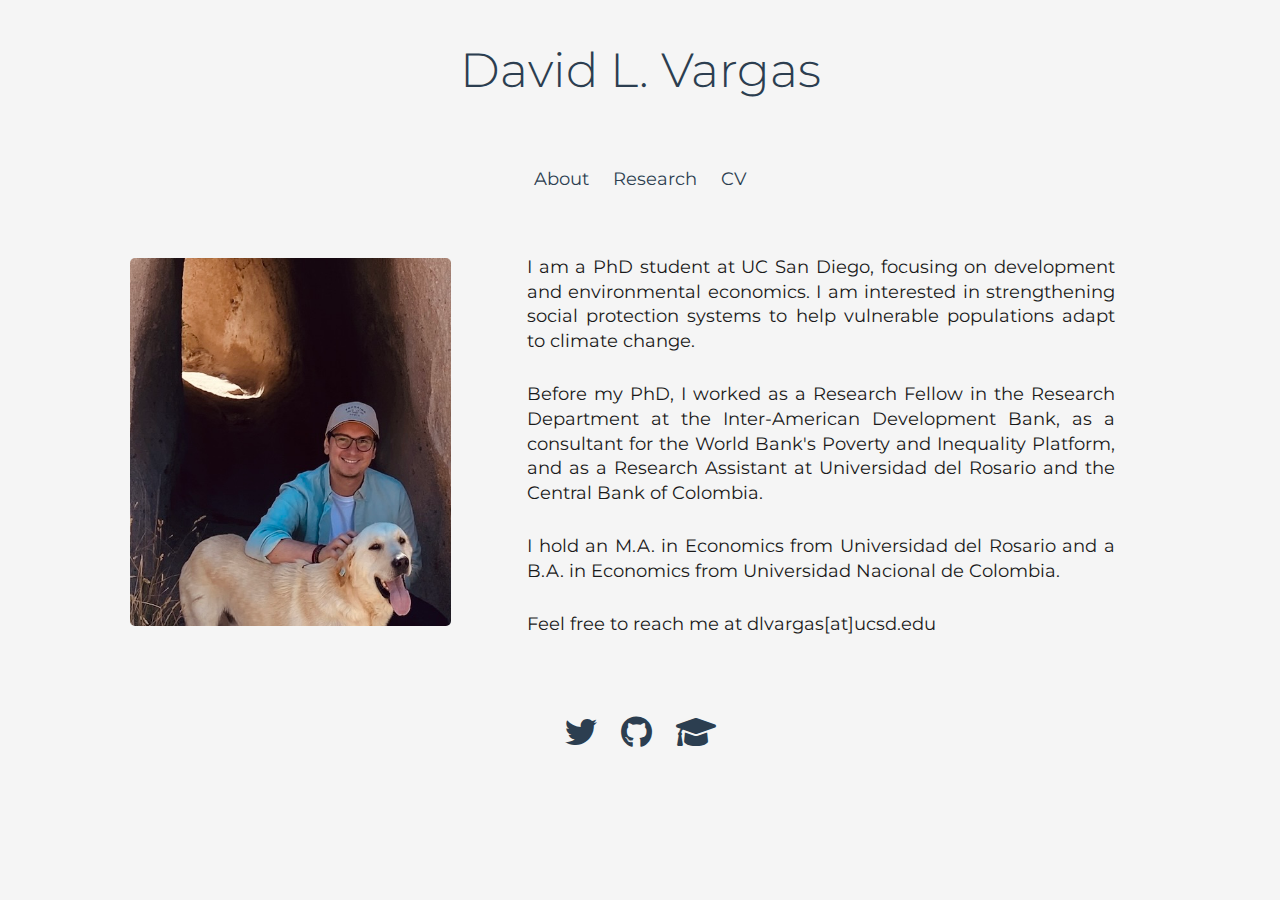
<file: index.html>
<!DOCTYPE html>
<html lang="en">
<head>
    <meta charset="UTF-8">
    <meta name="viewport" content="width=device-width, initial-scale=1.0">
    <title>David L. Vargas</title>
    <link rel="stylesheet" href="styles.css">
    <link href="https://fonts.googleapis.com/css2?family=Roboto:wght@300;400;500&family=Montserrat:wght@200;400;600&display=swap" rel="stylesheet">
    <link rel="stylesheet" href="https://cdnjs.cloudflare.com/ajax/libs/font-awesome/6.0.0-beta3/css/all.min.css"> <!-- FontAwesome for icons -->
    <script defer src="script.js"></script> <!-- Add JavaScript file -->
</head>
<body>
    <header>
        <div class="container">
            <div class="header-content">
                <div class="logo">
                    <h1>David L. Vargas</h1>
                    <div class="underline"></div>
                </div>
                <div class="menu-toggle">
                    <i class="fas fa-bars"></i>
                </div>
            </div>
        </div>
    </header>
    <nav>
        <div class="container">
            <ul>
                <li><a href="index.html" class="active">About</a></li>
                <li><a href="research.html">Research</a></li>
                <!--<li><a href="#research">Teaching</a></li> -->
                <li><a href="https://www.dropbox.com/scl/fi/1scmylb4p5wugb5njb2i0/CV_DLV.pdf?rlkey=dzspqqfw00tvtv5cccf5a2i8b&dl=0">CV</a></li>
            </ul>
        </div>
    </nav>
    <main>
        <div class="container">
            <section class="intro">
                <div class="photo-container">
                    <img src="Images/photo.jpeg" alt="David L. Vargas">
                </div>
                <div class="intro-text">
                    <p> I am a PhD student at UC San Diego, focusing on development and environmental economics. I am interested in strengthening social protection systems to help vulnerable populations adapt to climate change.
                    </p>
                    <br>
                    <p> Before my PhD, I worked as a Research Fellow in the Research Department at the Inter-American Development Bank, as a consultant for the World Bank's Poverty and Inequality Platform, and as a Research Assistant at Universidad del Rosario and the Central Bank of Colombia.</p>
                    <br>
                    <p>I hold an M.A. in Economics from Universidad del Rosario and a B.A. in Economics from Universidad Nacional de Colombia.</p>
                    <br>
                    <p>Feel free to reach me at dlvargas[at]ucsd.edu</p>
                </div>
            </section>
        </div>
    </main>
    <div class="social-links">
        <div class="container">
            <a href="https://x.com/DavidLVargasM" target="_blank" class="social-icon"><i class="fab fa-twitter"></i></a>
            <a href="https://github.com/davidlvargas" target="_blank" class="social-icon"><i class="fab fa-github"></i></a>
            <a href="https://scholar.google.com/citations?user=nMFCB8AAAAAJ&hl=en" target="_blank" class="social-icon"><i class="fas fa-graduation-cap"></i></a>
        </div>
    </div>
    <footer>
        <div class="container">
            <!-- <p>&copy; 2024 David L. Vargas. All rights reserved.</p> -->
        </div>
    </footer>
</body>
</html>
</file>
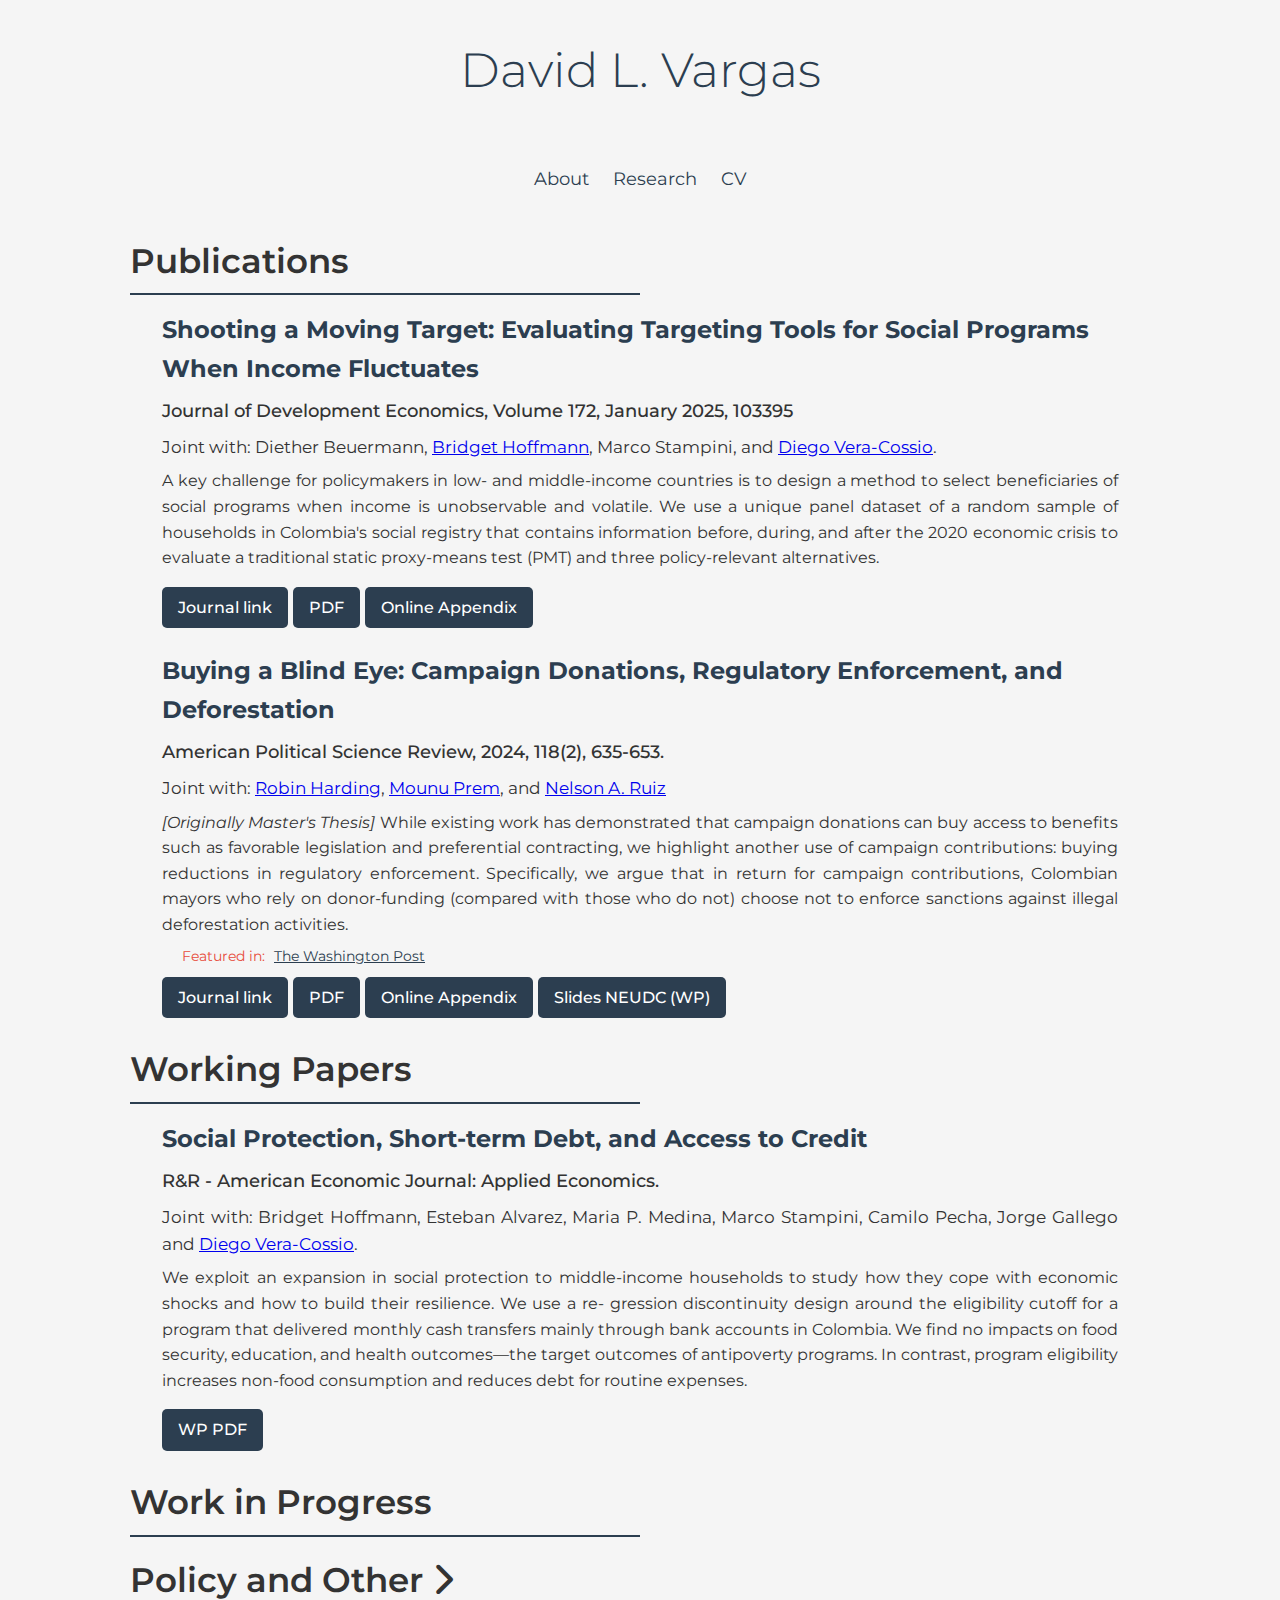
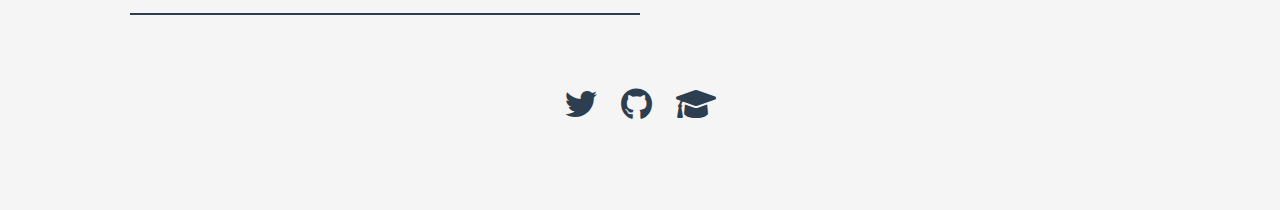
<file: research.html>
<!DOCTYPE html>
<html lang="en">
<head>
    <meta charset="UTF-8">
    <meta name="viewport" content="width=device-width, initial-scale=1.0">
    <title>David L. Vargas - Publications</title>
    <link rel="stylesheet" href="styles.css">
    <link href="https://fonts.googleapis.com/css2?family=Roboto:wght@300;400;500&family=Montserrat:wght@200;400;600&display=swap" rel="stylesheet">
    <link rel="stylesheet" href="https://cdnjs.cloudflare.com/ajax/libs/font-awesome/6.0.0-beta3/css/all.min.css"> <!-- FontAwesome for icons -->
    <script defer src="script.js"></script> <!-- Add JavaScript file -->
</head>
<body>
    <header>
        <div class="container">
            <div class="header-content">
                <div class="logo">
                    <a href="index.html">
                        <h1>David L. Vargas</h1>
                    </a>
                    <div class="underline"></div>
                </div>
                <div class="menu-toggle">
                    <i class="fas fa-bars"></i>
                </div>
            </div>
        </div>
    </header>
    <nav>
        <div class="container">
            <ul>
                <li><a href="index.html">About</a></li>
                <li><a href="research.html">Research</a></li>
                <!--<li><a href="#teaching">Teaching</a></li> -->
                <li><a href="https://www.dropbox.com/scl/fi/1scmylb4p5wugb5njb2i0/CV_DLV.pdf?rlkey=dzspqqfw00tvtv5cccf5a2i8b&dl=0">CV</a></li>
            </ul>
        </div>
    </nav>
    <main>
        <div class="container">
            <h2 class="section-title">Publications</h2>
            <div class="publication-list">

                <div class="publication-item">
                    <h3>Shooting a Moving Target: Evaluating Targeting Tools for Social Programs When Income Fluctuates</h3>
                    <p class="journal"> Journal of Development Economics, Volume 172, January 2025, 103395 </p> 
                    <p class="coauthors"> Joint with: Diether Beuermann, <a href="https://sites.google.com/view/bridgethoffmann/home?authuser=0" target="_blank">Bridget Hoffmann</a>, Marco Stampini, and <a href="https://sites.google.com/view/diegoveracossio/home" target="_blank">Diego Vera-Cossio</a>. </p>
                    <p>A key challenge for policymakers in low- and middle-income countries is to design a method to select beneficiaries of social programs when income is unobservable and volatile. We use a unique panel dataset of a random sample of households in Colombia's social registry that contains information before, during, and after the 2020 economic crisis to evaluate a traditional static proxy-means test (PMT) and three policy-relevant alternatives.</p>
                    <a href="https://www.sciencedirect.com/science/article/pii/S0304387824001445" target="_blank" class="pdf-button">Journal link</a>
                    <a href="https://www.dropbox.com/scl/fi/l7uhjge7abceiob2bzi9i/SMT.pdf?rlkey=pig9c00bh2zmz0vqscwvxv7vl&st=nf0dhh3r&dl=0" target="_blank" class="pdf-button">PDF</a>
                    <a href="https://ars.els-cdn.com/content/image/1-s2.0-S0304387824001445-mmc1.pdf" target="_blank" class="pdf-button">Online Appendix</a>
                </div>

                <div class="publication-item">
                    <h3>Buying a Blind Eye: Campaign Donations, Regulatory Enforcement, and Deforestation</h3>
                    <p class="journal"> American Political Science Review, 2024, 118(2), 635-653. </p> 
                    <p class="coauthors"> Joint with: <a href="https://www.robinharding.org" target="_blank">Robin Harding</a>, <a href="https://sites.google.com/site/fcomunozma/home?authuser=0" target="_blank">Mounu Prem</a>, and <a href="https://sites.google.com/view/nruiz/home" target="_blank">Nelson A. Ruiz</a></p>
                    <p><i>[Originally Master's Thesis]</i> While existing work has demonstrated that campaign donations can buy access to benefits such as favorable legislation and preferential contracting, we highlight another use of campaign contributions: buying reductions in regulatory enforcement. Specifically, we argue that in return for campaign contributions, Colombian mayors who rely on donor-funding (compared with those who do not) choose not to enforce sanctions against illegal deforestation activities.</p>
                    <div class="extra-info">
                           <span class="featured">Featured in: <a href="https://www.washingtonpost.com/politics/2022/07/13/colombia-petro-corruption-local-mayors-environment-infrastructure/" target="_blank">The Washington Post</a> </span>
                    </div>
                    <a href="https://www.cambridge.org/core/journals/american-political-science-review/article/buying-a-blind-eye-campaign-donations-regulatory-enforcement-and-deforestation/C1FF4974236ABA65F4842194003C71C9" target="_blank" class="pdf-button">Journal link</a>
                    <a href="https://www.dropbox.com/scl/fi/jv8ejo6akxnicje1dvil2/Harding-et-al-2024-APSR-Buying-a-Blind-Eye.pdf?rlkey=wyg0rbwzzn29tw1yqxjrwgmyx&dl=0" target="_blank" class="pdf-button">PDF</a>
                    <a href="https://www.dropbox.com/scl/fi/c4lqekx26u5h2vrcl3kz5/Harding-et-al-2024-APSR-Online-appendix.pdf?rlkey=os0u9ovxnuvo0m8f9m52z9cry&dl=0" target="_blank" class="pdf-button">Online Appendix</a>
                    <a href="https://www.dropbox.com/scl/fi/gbk474vyq41in0rnbnw41/Deforestation_Donations_NEUDC.pdf?rlkey=r0ixtye0ea8b9gan9500oycvh&dl=0" target="_blank" class="pdf-button">Slides NEUDC (WP)</a>
                </div>
                
                <!-- Add more publication items as needed -->
            </div>

            <h2 class="section-title">Working Papers</h2>
            <div class="publication-list">
                
                <div class="publication-item">
                    <h3>Social Protection, Short-term Debt, and Access to Credit</h3>
                    <p class="journal"> R&R - American Economic Journal: Applied Economics. </p>
                    <p class="coauthors"> Joint with: Bridget Hoffmann, Esteban Alvarez, Maria P. Medina, Marco Stampini, Camilo Pecha, Jorge Gallego and <a href="https://sites.google.com/view/diegoveracossio/home" target="_blank">Diego Vera-Cossio</a>. </p>
                    <p>We exploit an expansion in social protection to middle-income households to study how they cope with economic shocks and how to build their resilience. We use a re- gression discontinuity design around the eligibility cutoff for a program that delivered monthly cash transfers mainly through bank accounts in Colombia. We find no impacts on food security, education, and health outcomes—the target outcomes of antipoverty programs. In contrast, program eligibility increases non-food consumption and reduces debt for routine expenses.</p>
                    <a href="https://www.dropbox.com/scl/fi/hz1uoai512rz4pxfbxk9v/MiddleClass.pdf?rlkey=g8g5r2mphqcwqz4l29dbwrek7&dl=0" target="_blank" class="pdf-button">WP PDF</a>
                </div>
                
                <!-- Add more publication items as needed -->
            </div>

            <!-- Work in Progress Section -->
            <h2 class="section-title">Work in Progress</h2>
            <div class="publication-list">
                <!-- <div class="publication-item">
                    <h3>Title of Work in Progress 1</h3>
                    <p>Description of Work in Progress 1. Lorem ipsum dolor sit amet, consectetur adipiscing elit. Integer nec odio. Praesent libero. Sed cursus ante dapibus diam.</p>
                    <div class="extra-info">
                        <span class="featured">Featured</span>
                    </div>
                    <a href="link-to-pdf1.pdf" target="_blank" class="pdf-button">View PDF</a>
                </div> -->
                <!-- Add more work in progress items as needed -->
            </div>

            <!-- Policy and Other Section -->
            <h2 class="section-title" id="togglePolicy" onclick="toggleSection('policyAndOtherContent')">Policy and Other <i class="fas fa-chevron-right"></i></h2>
            <div class="publication-list" id="policyAndOtherContent" style="display: none;">
                <div class="publication-item">
                    <h3>Impacts of the Ingreso Solidario program in the face of the COVID-19 crisis in Colombia</h3>
                    <!-- <p class="coauthors"> Joint with: Jorge Gallego, Bridget Hoffmann, Pablo Ibarraran, Maria Paula Medina, Camilo Pecha, Marco Stampini and <a href="https://sites.google.com/view/diegoveracossio/home" target="_blank">Diego Vera-Cossio</a>. </p> -->
                    <p>Original in Spanish: “Impactos del programa Ingreso Solidario frente a la crisis del COVID-19 en Colombia”</p>
                    <p>[Inter-America Development Bank Technical Note] In this document, we present the results of the evaluation of Ingreso Solidario in Colombia, an unconditional cash transfer program aimed at poor and vulnerable households that did not benefit from pre-existing programs before the pandemic.</p>
                    <a href="https://publications.iadb.org/es/impactos-del-programa-ingreso-solidario-frente-la-crisis-del-covid-19-en-colombia" target="_blank" class="pdf-button">View PDF</a>
                </div>
                <div class="publication-item">
                    <h3>September 2020 PovcalNet Update</h3>
                    <p>[World Bank Global Poverty Monitoring Technical Note] The September 2020 update to PovcalNet mainly involves the adoption of the revised 2011 PPPs for the estimation of global poverty.</p>
                    <a href="link-to-pdf2.pdf" target="_blank" class="pdf-button">WB repo</a>
                </div>
                <div class="publication-item">
                    <h3>March 2020 PovcalNet Update</h3>
                    <p>[World Bank Global Poverty Monitoring Technical Note] The March 2020 update to PovcalNet involves several changes to the data underlying the global poverty estimates.</p>
                    <a href="https://openknowledge.worldbank.org/entities/publication/3c7b9e25-d17f-54d8-ae52-3011d064e6c1" target="_blank" class="pdf-button">WB repo</a>
                </div>
                <!-- Add more policy and other items as needed -->
            </div>
        </div>
    </main>
    <div class="social-links">
        <div class="container">
            <a href="https://x.com/DavidLVargasM" target="_blank" class="social-icon"><i class="fab fa-twitter"></i></a>
            <a href="https://github.com/davidlvargas" target="_blank" class="social-icon"><i class="fab fa-github"></i></a>
            <a href="https://scholar.google.com/citations?user=nMFCB8AAAAAJ&hl=en" target="_blank" class="social-icon"><i class="fas fa-graduation-cap"></i></a>
        </div>
    </div>
    <footer>
        <div class="container">
            <!-- <p>&copy; 2024 David L. Vargas. All rights reserved.</p> -->
        </div>
    </footer>
</body>
</html>
</file>
<file: styles.css>
/* Reset CSS */
* {
    margin: 0;
    padding: 0;
    box-sizing: border-box;
}

body {
    font-family: 'Montserrat', sans-serif;
    line-height: 1.6;
    color: #333;
    max-width: 1200px;
    background: #f5f5f5;
    font-size: 18px; /* Increased font size for readability */
    margin: 0 auto;
}

/* Header */
header {
    background: #f5f5f5; /* Same as body background */
    padding: 2rem 0;
    text-align: center;
}

.header-content {
    display: flex;
    justify-content: space-between;
    align-items: center;
}

.logo {
    flex: 1; /* Takes remaining space */
    text-align: center; /* Center the logo */
}

.logo h1 {
    font-size: 3rem;
    font-weight: 300;
    font-family: 'Montserrat', sans-serif;
    color: #2c3e50; /* Contrasting color */
    position: relative;
}

.menu-toggle {
    display: none;
    font-size: 2rem;
    cursor: pointer;
}

/* Ensure the logo link doesn't have default link styling */
.logo a {
    text-decoration: none;
    color: inherit;
}

.logo a:hover h1 {
    color: #3498db; /* Optional: change color on hover */
    transition: color 0.3s ease; /* Optional: smooth transition */
}

/* Navigation */
nav {
    background: #f5f5f5; /* Same as body background */
    padding: 0.5rem 0;
}

nav .container {
    display: flex;
    justify-content: center;
    position: relative;
}

nav ul {
    list-style: none;
    display: flex;
    gap: 1.5rem; /* Increased spacing for better visual separation */
    margin-top: 1rem; /* Space above the links */
}

nav ul li {
    margin: 0;
}

nav ul li a {
    text-decoration: none;
    color: #2c3e50; /* Same as logo text */
    font-weight: 400;
    font-size: 1.1rem;
    position: relative;
    padding-bottom: 0.25rem;
    transition: color 0.3s;
}

nav ul li a::after {
    content: "";
    display: block;
    width: 0;
    height: 2px;
    background: #2c3e50; /* Darker line for hover effect */
    transition: width 0.3s;
    position: absolute;
    bottom: -4px; /* Adjust position of the line */
    left: 50%;
    transform: translateX(-50%);
}

nav ul li a:hover::after {
    width: calc(100% + 10px); /* Adjust as needed */
}

.container {
    width: 85%;
    max-width: 1200px;
    margin: 0 auto;
}

/* Main Content */
main {
    padding: 2rem 0;
}

.intro {
    display: flex;
    align-items: center;
    justify-content: space-between;
    gap: 2.5rem; /* Extra space between photo and text */
    flex-wrap: wrap; /* Allows items to wrap for better mobile responsiveness */
}

.photo-container {
    width: 35%; /* Made the photo container smaller */
    max-width: 400px; /* Set a maximum width for the photo container */
    margin-bottom: 1.5rem; /* Add space below the photo for smaller screens */
    margin-top: 1.5rem;
}

.photo-container img {
    width: 90%;
    height: auto;
    object-fit: cover;
    border-radius: 5px; /* Rounded corners */
    border: 0px solid #2c3e50;
}

.intro-text {
    flex: 1;
    min-width: 280px; /* Ensures text doesn't get too narrow */
    align-items: center;
}

.intro-text p {
    height: auto;
    font-size: 1.1rem; /* Increased font size */
    /* font-weight: 400; */
    color: #1a1a1a; /* better for reading */
    line-height: 1.4; /* More spacing between lines */
    text-align: justify; /* Justify the text */
    margin-right: 35px; /* Increase the right margin */
}

/* Social Links */
.social-links {
    background: #f5f5f5; /* Same as body background */
    padding: 1rem 0;
    text-align: center;
    margin-bottom: 2rem; /* Space above the footer */
}

.social-links .container {
    display: flex;
    justify-content: center;
    gap: 1.5rem;
}

.social-icon {
    text-decoration: none;
    color: #2c3e50; /* Match other text color */
    font-size: 2rem;
    transition: color 0.3s;
}

.social-icon:hover {
    color: #3498db; /* Highlight color on hover */
}

/* Footer */
footer {
    background: #f5f5f5; /* Same as body background */
    color: #333; /* Text color to ensure readability */
    text-align: center;
    padding: 1rem 0;
    margin-top: 2rem;
    font-size: 0.8rem; /* decreased font size */
}

/* Mobile Responsiveness */
@media (max-width: 768px) {
    header {
        padding: 1.5rem 0;
    }

    .header-content {
        flex-direction: row;
        justify-content: space-between;
        align-items: center;
    }

    .logo {
        text-align: center; /* Center the logo */
    }

    .logo h1 {
        font-size: 2.5rem;
    }

    .menu-toggle {
        display: block;
    }

    nav ul {
        flex-direction: column;
        align-items: center;
        gap: 1rem;
        max-height: 0;
        overflow: hidden;
        transition: max-height 0.3s ease;
    }

    nav ul li {
        width: 100%;
        text-align: center;
    }

    nav ul li a {
        font-size: 1.2rem;
    }

    .intro {
        flex-direction: column;
        text-align: center;
    }

    .intro-text {
        font-size: 1.1rem;
        line-height: 1.6;
        text-align: left; /* better for mobile */
    }

    .intro-text p {
        text-align: left; /* better for mobile */
    }

    .photo-container {
        width: 75%;
    }

    .social-links .container {
        flex-direction: column;
        gap: 1rem;
    }

    .social-icon {
        font-size: 1.8rem;
    }

    .menu-open {
        max-height: 500px; /* Adjust maximum height based on content */
    }
}


/*******************/


/* Subpages resources */

.section-title {
    font-size: 2.1rem;
    font-weight: 600;
    text-align: left; /* Align title to the left */
    margin-bottom: 1rem; /* Smaller bottom margin */
    padding-bottom: 0.5rem; /* Add padding below the title */
    position: relative;
}

.section-title::after {
    content: '';
    display: block;
    width: 50%; /* Adjust width of the underline */
    height: 2px;
    background-color: #2c3e50;
    position: absolute;
    bottom: 0;
    left: 0;
}

.publication-list {
    display: flex;
    /* font-weight: 300; */
    flex-direction: column;
    align-items: flex-start; /* Align items to the left */
    margin-left: 2rem; /* Increase left margin */
    margin-right: 2rem; /* Increase right margin */
}

.publication-item {
    margin-bottom: 1.5rem; /* Smaller margin between items */
    text-align: justify; /* Justify text content */
}

.publication-item h3 {
    text-align: left; /* Better for mobile no harm otherwise */
    font-size: 1.5rem;
    color: #2c3e50;
    margin-bottom: 0.5rem;
}

.publication-item p {
    font-size: 1rem;
    line-height: 1.6;
    margin-bottom: 0.5rem; /* Margin to create space for the button */
}

.publication-item .extra-info {
    display: flex;
    align-items: center;
    margin-top: 0.5rem; /* Space above the new line */
    font-size: 0.9rem;
    color: #555;
    text-indent: 20px;
}

.publication-item .extra-info .featured {
    color: #e74c3c; /* Red color to highlight the featured tag */
}

.publication-item .extra-info .featured a {
    color: #2c3e50; /*  Change to desired link color  */
    text-decoration: underline; /* or none, depending on your preference */
    margin-left: 5px; /* spacing between links */
}

.publication-item .extra-info .featured a:hover {
    text-decoration: none; /* Optionally, change link appearance on hover */
}

.publication-item .pdf-button {
    display: inline-block;
    padding: 0.5rem 1rem;
    font-size: 1rem;
    font-weight: 500;
    text-decoration: none;
    color: #fff;
    /* /* background-color: #3498db; Blue background for the button  */
    background-color: #2c3e50; /* Same as font background for the button */
    border-radius: 5px; /* Rounded corners for the button */
    transition: background-color 0.3s;
    margin-top: 0.5rem; /* Space above the button */
    cursor: pointer;
}

.publication-item .pdf-button:hover {
    /* background-color: #2980b9; /* Darker blue on hover */
    background-color: #3498db; /* lighter blue on hover */
}

/* Co-authors styling */
.publication-item .coauthors {
    font-size: 1.05rem;
    /* font-weight: 510;  */
    /* color: #656767;  */
    /* text-indent: 20px; */
    /* margin: 0rem 2rem;  */
}

.publication-item .journal {
    font-size: 1.15rem; 
    font-weight: 520;
    /* color: #262a2a; */
    /* text-indent: 20px; */
    /* margin: 0rem 2rem;  */
}

/* Toggle button */
.toggle-button {
    display: flex;
    align-items: center;
    justify-content: flex-start;
    cursor: pointer;
}

.toggle-button i {
    margin-left: 0.5rem;
    transition: transform 0.3s;
}

.toggle-button.collapsed i {
    transform: rotate(-90deg);
}

/* Mobile Responsiveness */
@media (max-width: 768px) {
    .container {
        width: 95%; /* Increase container width on smaller screens */
    }

    .section-title {
        font-size: 2rem; /* Smaller font size for the title */
        margin-bottom: 0.75rem; /* Reduce bottom margin */
    }

    .section-title::after {
        width: 75%; /* Increase underline width */
    }

    .publication-list {
        margin-left: 1rem; /* Smaller left margin */
        margin-right: 1rem; /* Smaller right margin */
    }

    .publication-item {
        margin-bottom: 1rem; /* Smaller margin between items */
    }

    .publication-item h3 {
        font-size: 1.3rem; /* Smaller font size for publication titles */
    }

    .publication-item p {
        font-size: 1rem; /* Smaller font size for publication content */
    }

    .publication-item .pdf-button {
        font-size: 0.9rem; /* Slightly smaller button font size */
        padding: 0.4rem 0.8rem; /* Slightly smaller button padding */
    }
}

@media (max-width: 480px) {
    .container {
        width: 100%; /* Use full width on very small screens */
        padding: 0 10px; /* Smaller padding */
    }

    .section-title {
        font-size: 1.75rem; /* Further reduce font size for the title */
        margin-bottom: 0.5rem; /* Further reduce bottom margin */
    }

    .section-title::after {
        width: 100%; /* Full width underline */
    }

    .publication-list {
        margin-left: 0.5rem; /* Even smaller left margin */
        margin-right: 0.5rem; /* Even smaller right margin */
    }

    .publication-item {
        margin-bottom: 0.75rem; /* Smaller margin between items */
    }

    .publication-item h3 {
        font-size: 1.15rem; /* Smaller font size for publication titles */
    }

    .publication-item .journal {
        font-size: 1rem; 
    }
    

    .publication-item p {
        font-size: 1rem; /* Smaller font size for publication content */
    }

    .publication-item .pdf-button {
        font-size: 0.8rem; /* Even smaller button font size */
        padding: 0.3rem 0.7rem; /* Even smaller button padding */
    }
}
</file>
